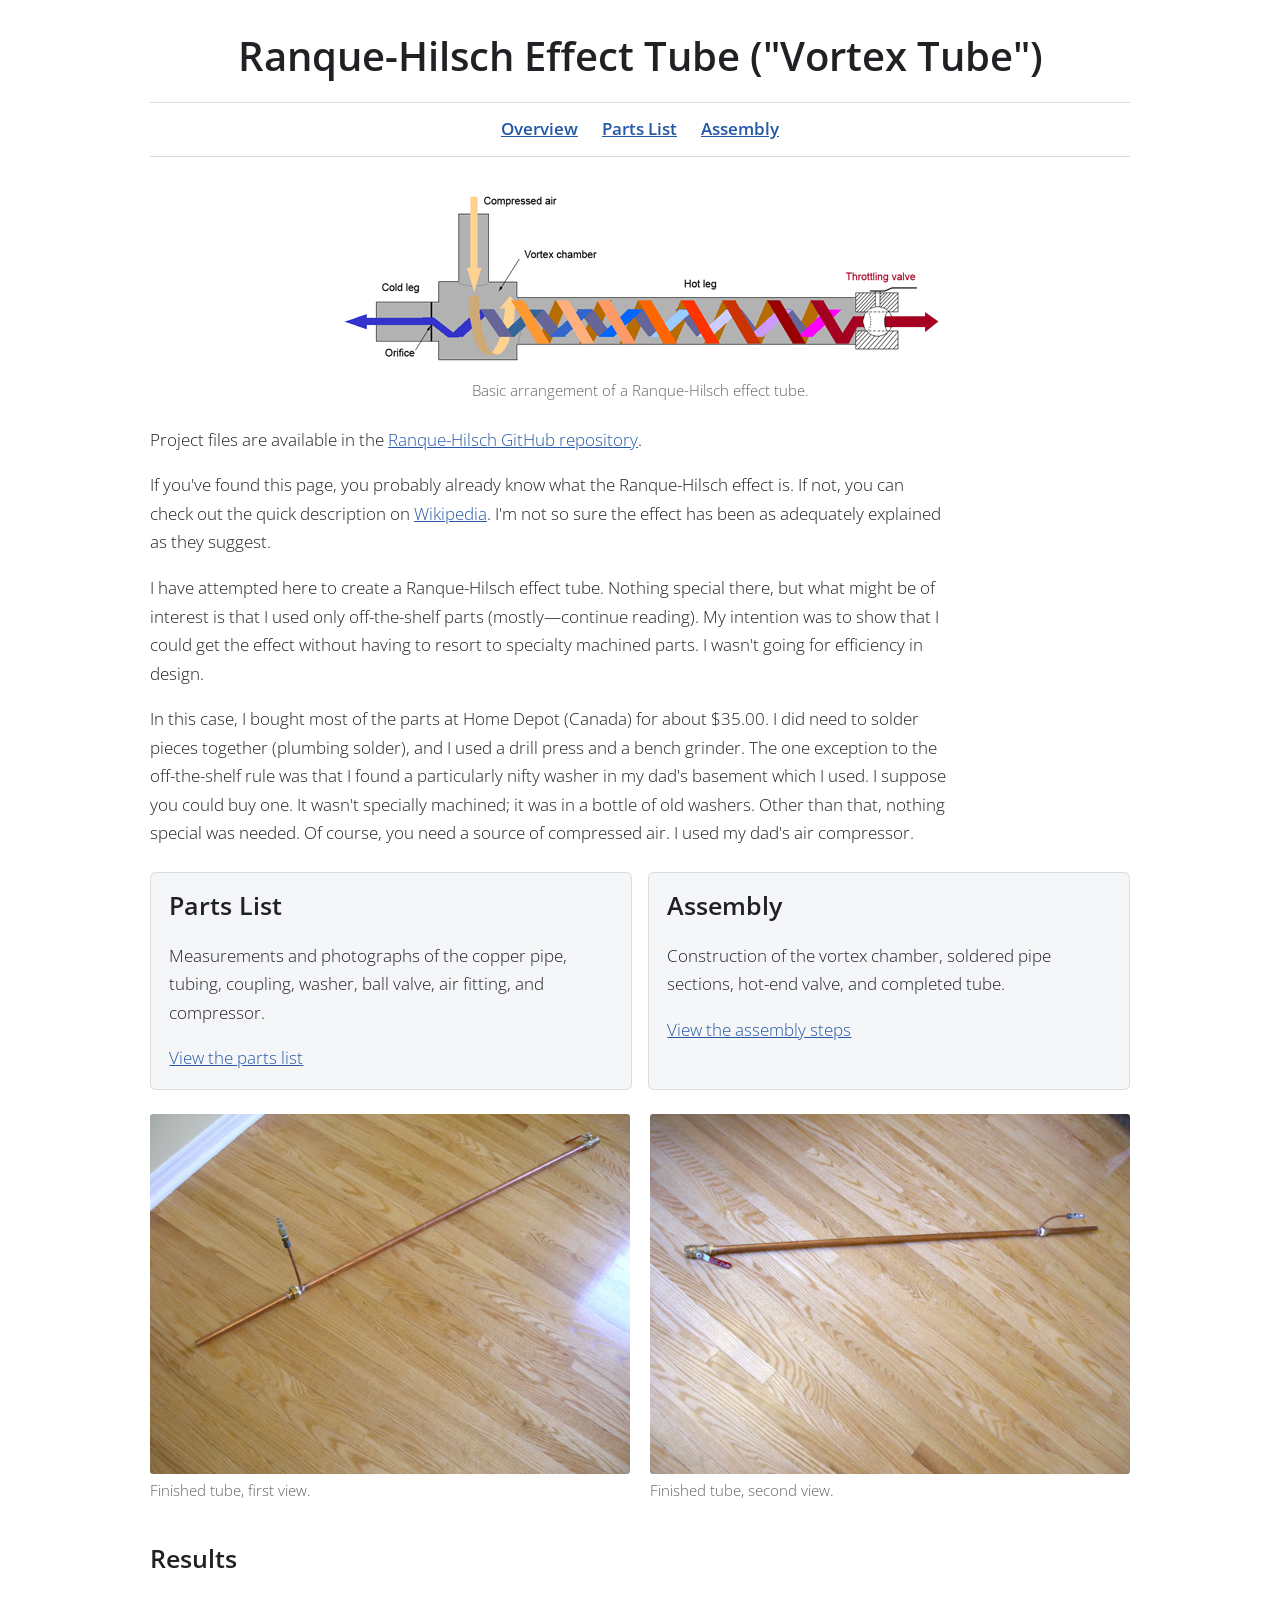
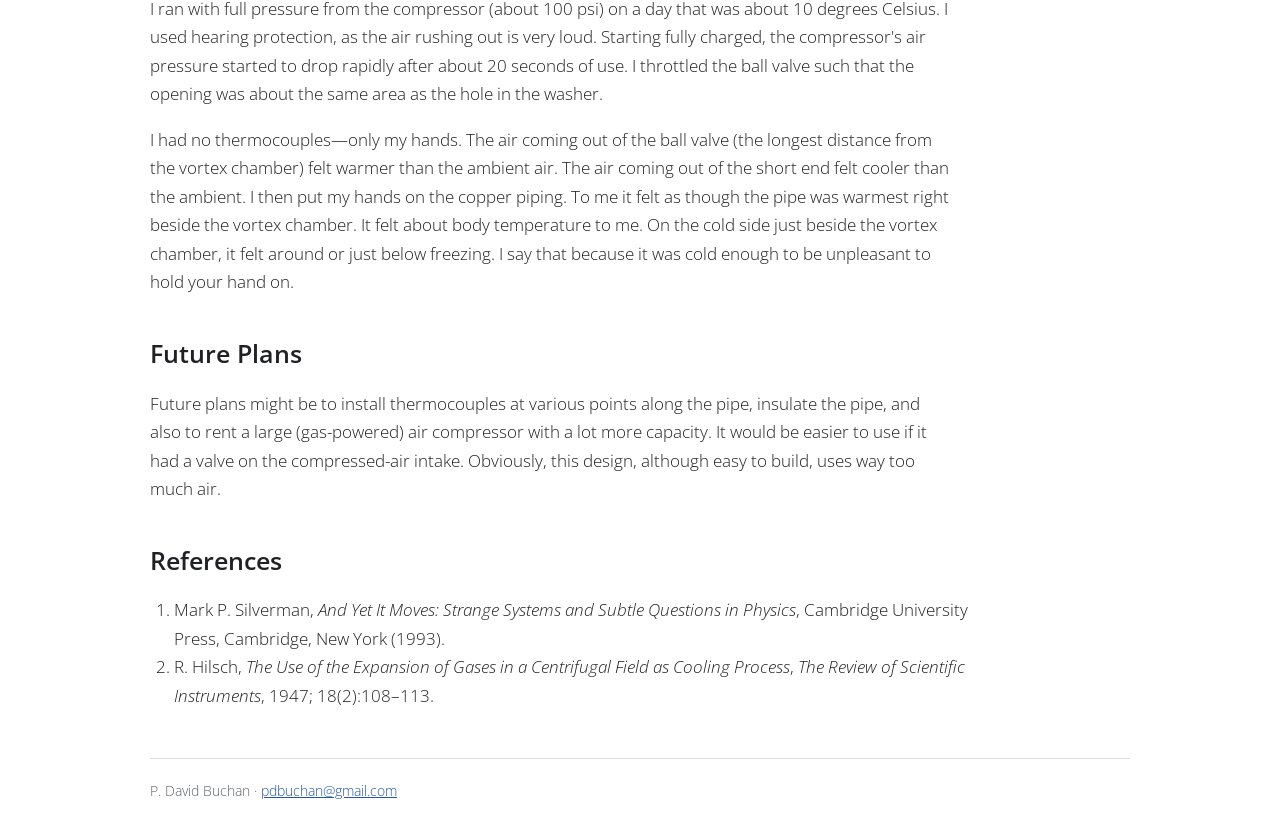
<file: docs/index.html>
<!doctype html>
<html lang="en">
<head>
  <meta charset="utf-8">
  <meta name="viewport" content="width=device-width, initial-scale=1">
  <meta name="description" content="A Ranque-Hilsch effect vortex tube made from off-the-shelf parts.">
  <meta name="keywords" content="Ranque, Hilsch, vortex tube, vortex effect, compressed air">
  <title>Ranque-Hilsch Effect Tube (Vortex Tube)</title>
  <link rel="preconnect" href="https://fonts.googleapis.com">
  <link rel="preconnect" href="https://fonts.gstatic.com" crossorigin>
  <link href="https://fonts.googleapis.com/css2?family=Open+Sans:wght@300;400;600;700&amp;display=swap" rel="stylesheet">
  <link rel="stylesheet" href="assets/ranque-hilsch.css">
</head>
<body>
<header>
  <h1>Ranque-Hilsch Effect Tube ("Vortex Tube")</h1>
  <nav aria-label="Main navigation">
    <ul>
      <li><a href="index.html" aria-current="page">Overview</a></li>
      <li><a href="parts.html">Parts List</a></li>
      <li><a href="assembly.html">Assembly</a></li>
    </ul>
  </nav>
</header>

<main>
  <figure class="centered hero-diagram">
    <img src="assets/images/diagram.jpg" alt="Diagram of a Ranque-Hilsch vortex tube showing compressed-air inlet, vortex chamber, cold outlet, hot outlet, orifice, and throttling valve" width="600" height="185">
    <figcaption>Basic arrangement of a Ranque-Hilsch effect tube.</figcaption>
  </figure>

  <p>Project files are available in the <a href="https://github.com/pdbuchan/ranque-hilsch">Ranque-Hilsch GitHub repository</a>.</p>

  <p>If you've found this page, you probably already know what the Ranque-Hilsch effect is. If not, you can check out the quick description on <a href="https://en.wikipedia.org/wiki/Ranque%E2%80%93Hilsch_vortex_tube">Wikipedia</a>. I'm not so sure the effect has been as adequately explained as they suggest.</p>

  <p>I have attempted here to create a Ranque-Hilsch effect tube. Nothing special there, but what might be of interest is that I used only off-the-shelf parts (mostly—continue reading). My intention was to show that I could get the effect without having to resort to specialty machined parts. I wasn't going for efficiency in design.</p>

  <p>In this case, I bought most of the parts at Home Depot (Canada) for about $35.00. I did need to solder pieces together (plumbing solder), and I used a drill press and a bench grinder. The one exception to the off-the-shelf rule was that I found a particularly nifty washer in my dad's basement which I used. I suppose you could buy one. It wasn't specially machined; it was in a bottle of old washers. Other than that, nothing special was needed. Of course, you need a source of compressed air. I used my dad's air compressor.</p>

  <div class="card-grid">
    <section class="card">
      <h2>Parts List</h2>
      <p>Measurements and photographs of the copper pipe, tubing, coupling, washer, ball valve, air fitting, and compressor.</p>
      <p><a href="parts.html">View the parts list</a></p>
    </section>
    <section class="card">
      <h2>Assembly</h2>
      <p>Construction of the vortex chamber, soldered pipe sections, hot-end valve, and completed tube.</p>
      <p><a href="assembly.html">View the assembly steps</a></p>
    </section>
  </div>

  <div class="photo-grid" aria-label="Finished Ranque-Hilsch effect tube photographs">
    <figure>
      <img src="assets/images/finished.jpg" alt="Finished Ranque-Hilsch effect tube, first view" width="600" height="450" loading="lazy">
      <figcaption>Finished tube, first view.</figcaption>
    </figure>
    <figure>
      <img src="assets/images/finished2.jpg" alt="Finished Ranque-Hilsch effect tube, second view" width="600" height="450" loading="lazy">
      <figcaption>Finished tube, second view.</figcaption>
    </figure>
  </div>

  <h2>Results</h2>

  <p>I ran with full pressure from the compressor (about 100 psi) on a day that was about 10 degrees Celsius. I used hearing protection, as the air rushing out is very loud. Starting fully charged, the compressor's air pressure started to drop rapidly after about 20 seconds of use. I throttled the ball valve such that the opening was about the same area as the hole in the washer.</p>

  <p>I had no thermocouples—only my hands. The air coming out of the ball valve (the longest distance from the vortex chamber) felt warmer than the ambient air. The air coming out of the short end felt cooler than the ambient. I then put my hands on the copper piping. To me it felt as though the pipe was warmest right beside the vortex chamber. It felt about body temperature to me. On the cold side just beside the vortex chamber, it felt around or just below freezing. I say that because it was cold enough to be unpleasant to hold your hand on.</p>

  <h2>Future Plans</h2>

  <p>Future plans might be to install thermocouples at various points along the pipe, insulate the pipe, and also to rent a large (gas-powered) air compressor with a lot more capacity. It would be easier to use if it had a valve on the compressed-air intake. Obviously, this design, although easy to build, uses way too much air.</p>

  <h2>References</h2>
  <ol class="references">
    <li>Mark P. Silverman, <i>And Yet It Moves: Strange Systems and Subtle Questions in Physics</i>, Cambridge University Press, Cambridge, New York (1993).</li>
    <li>R. Hilsch, <i>The Use of the Expansion of Gases in a Centrifugal Field as Cooling Process</i>, <i>The Review of Scientific Instruments</i>, 1947; 18(2):108–113.</li>
  </ol>
</main>

<footer>
  <p>P. David Buchan · <a href="mailto:pdbuchan@gmail.com">pdbuchan@gmail.com</a></p>
</footer>
</body>
</html>
</file>
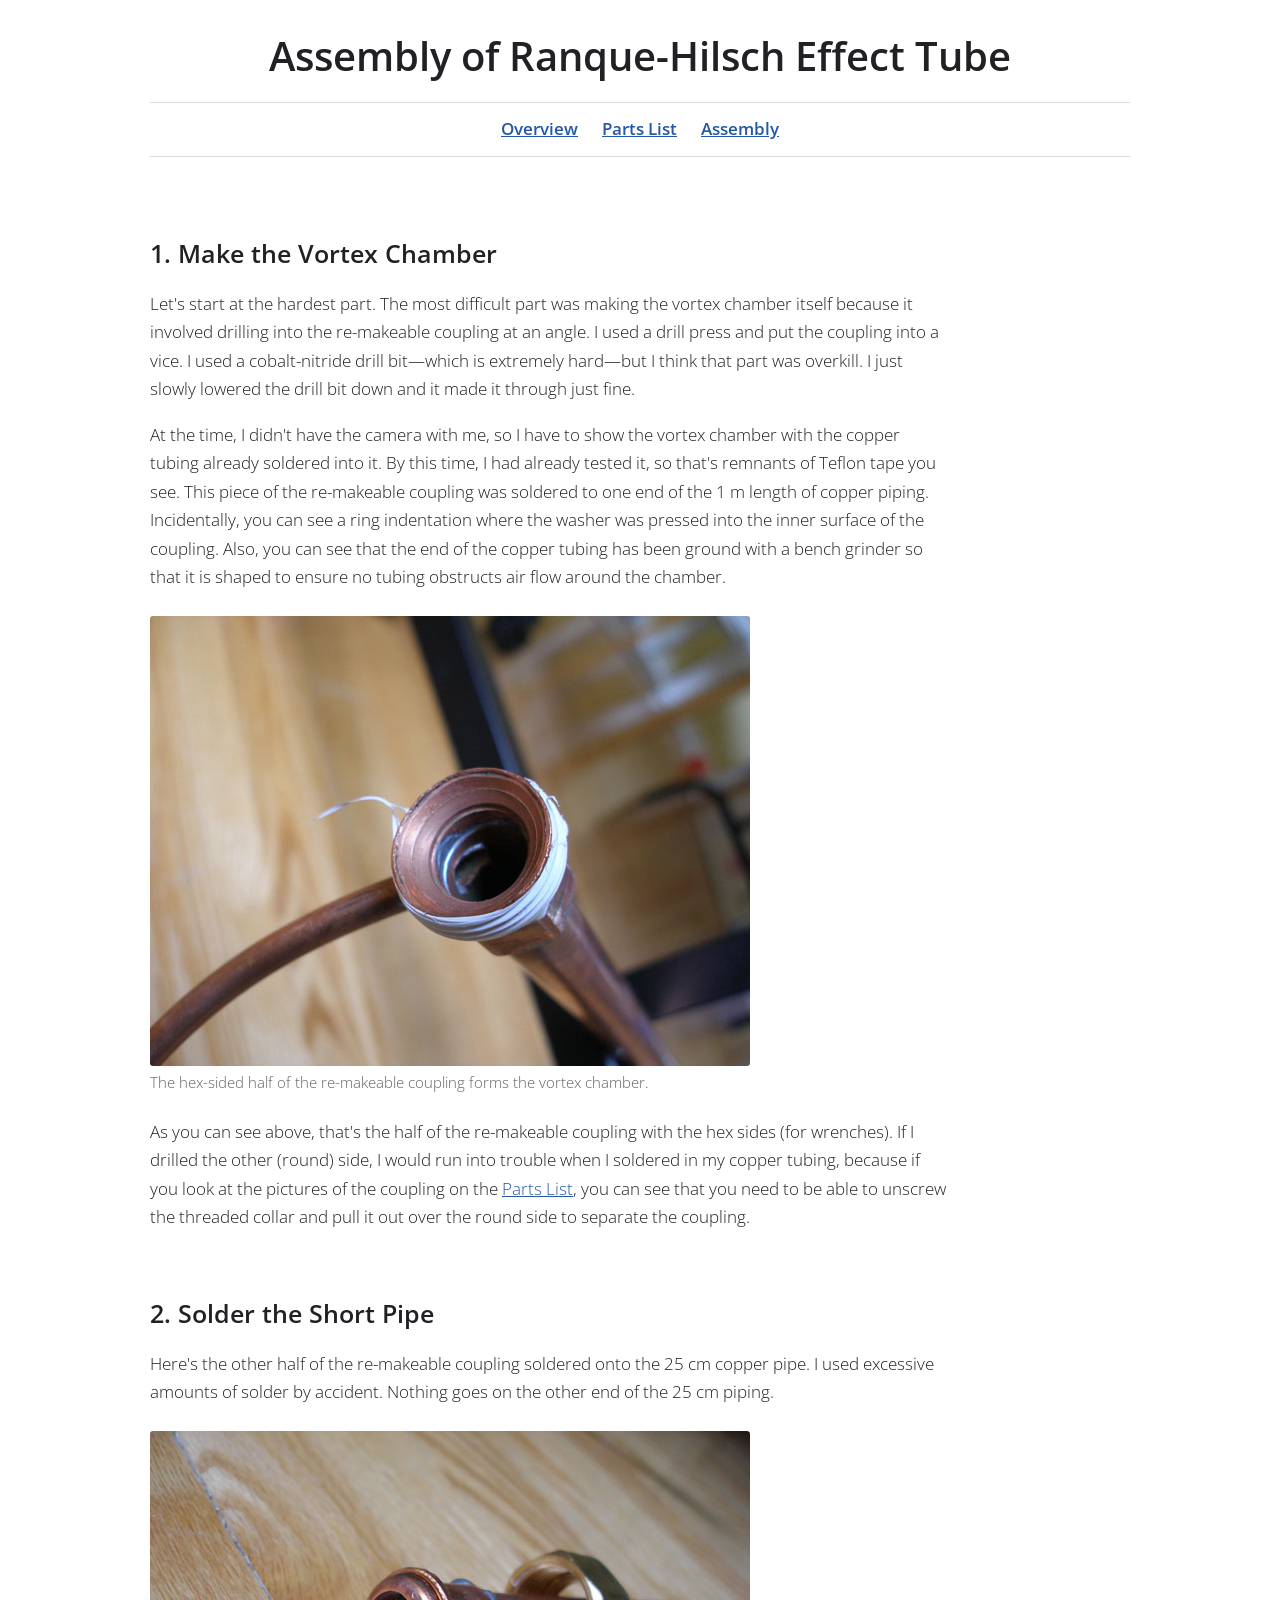
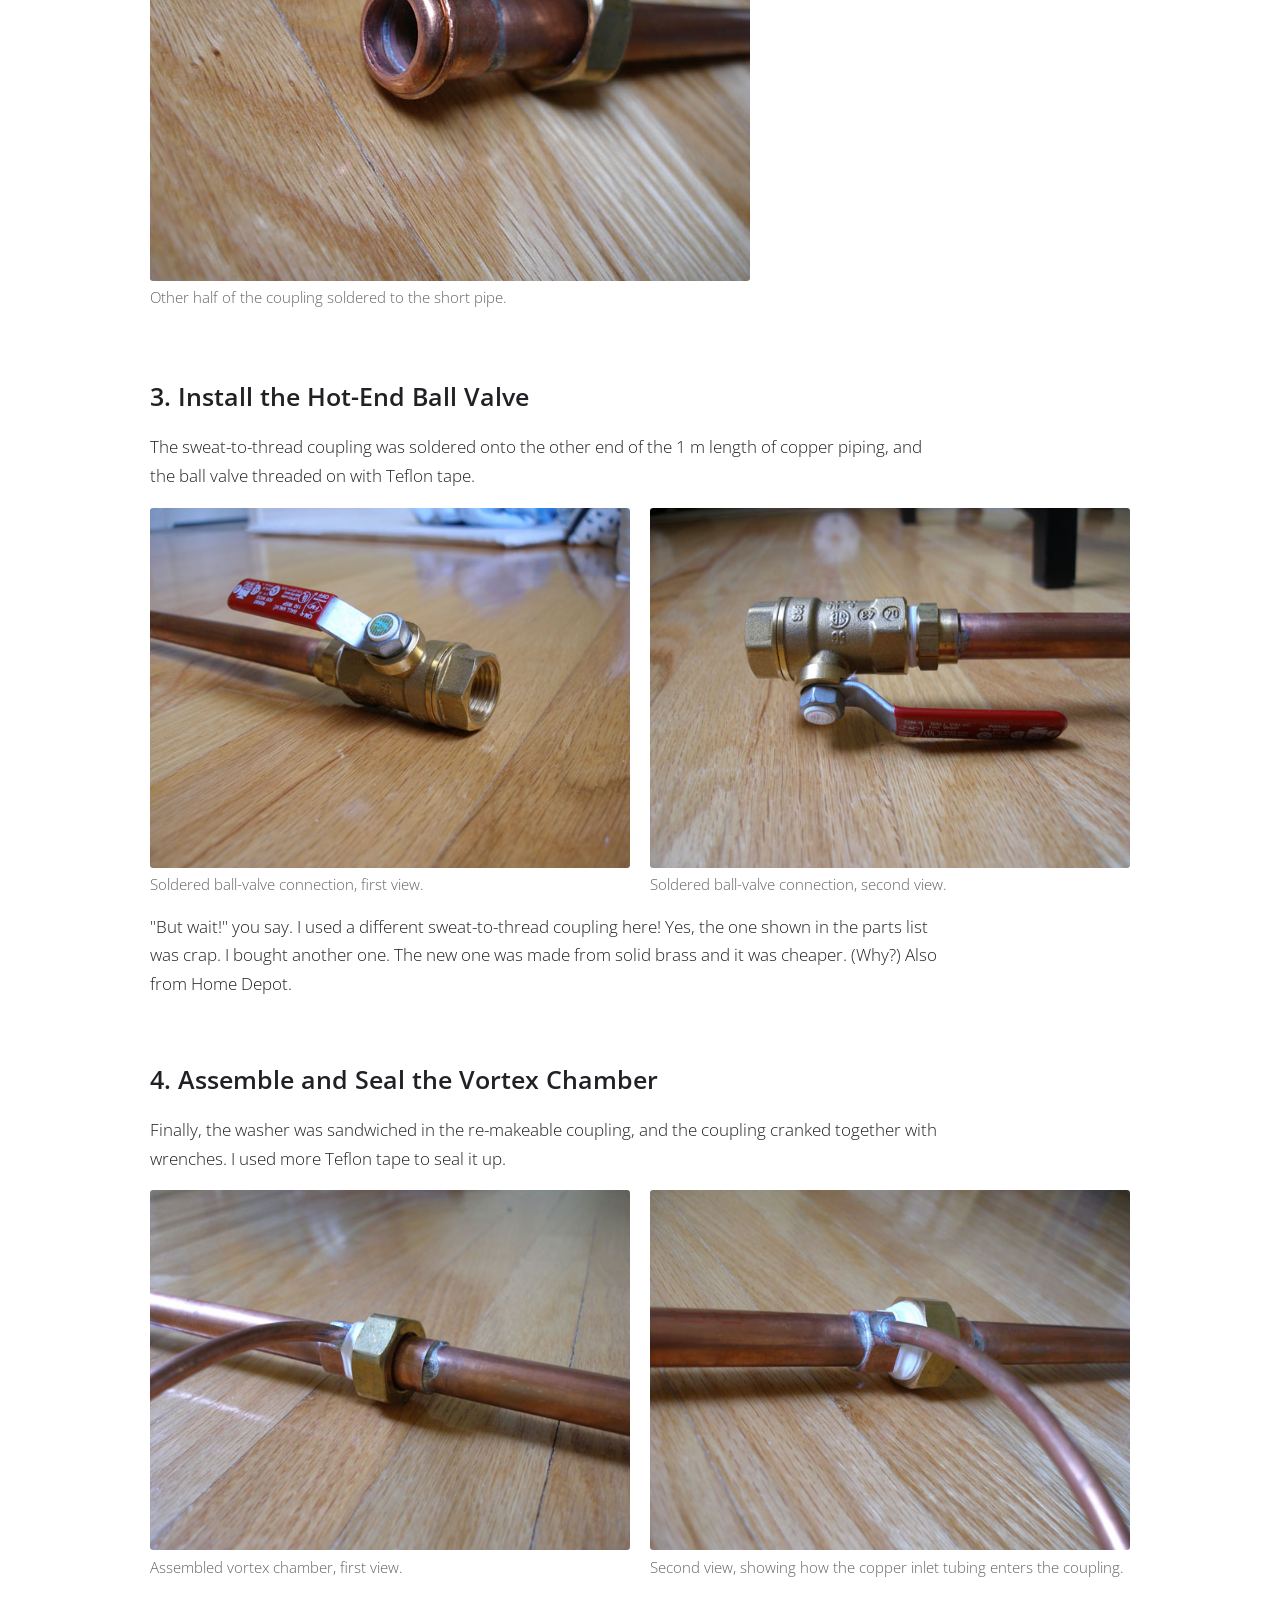
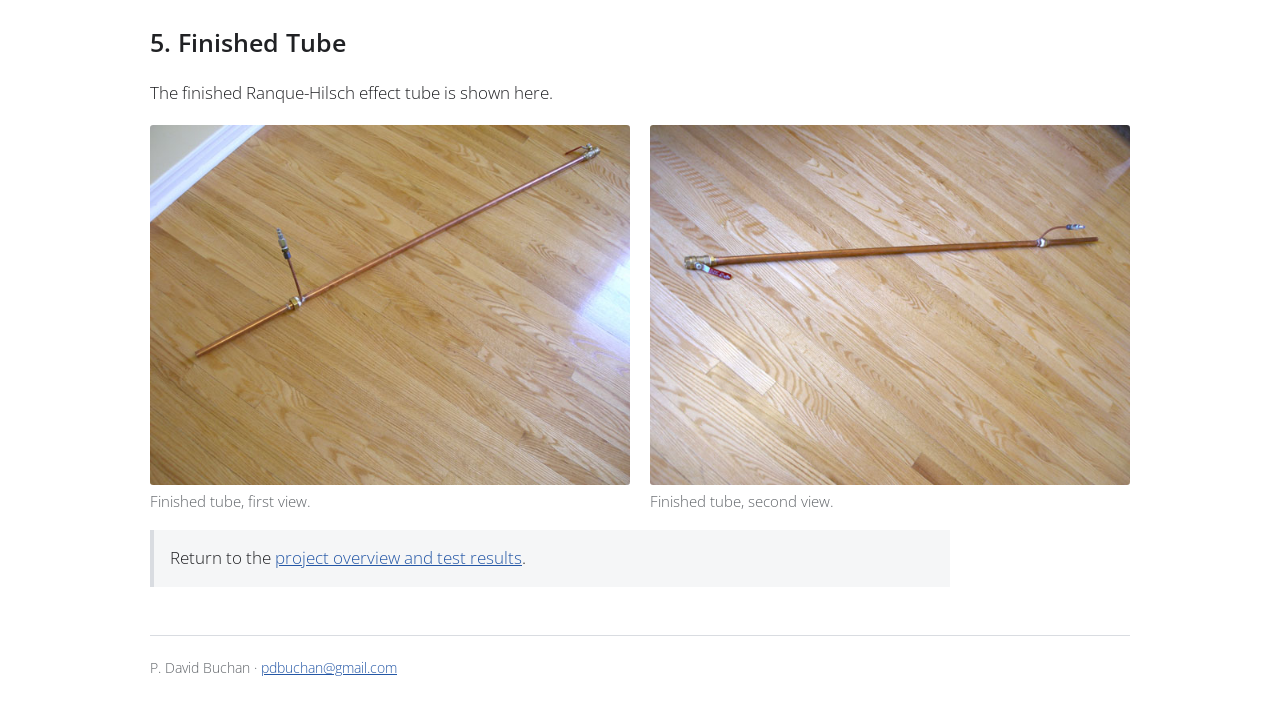
<file: docs/assembly.html>
<!doctype html>
<html lang="en">
<head>
  <meta charset="utf-8">
  <meta name="viewport" content="width=device-width, initial-scale=1">
  <meta name="description" content="Step-by-step assembly of an off-the-shelf Ranque-Hilsch effect vortex tube.">
  <title>Assembly — Ranque-Hilsch Effect Tube</title>
  <link rel="preconnect" href="https://fonts.googleapis.com">
  <link rel="preconnect" href="https://fonts.gstatic.com" crossorigin>
  <link href="https://fonts.googleapis.com/css2?family=Open+Sans:wght@300;400;600;700&amp;display=swap" rel="stylesheet">
  <link rel="stylesheet" href="assets/ranque-hilsch.css">
</head>
<body>
<header>
  <h1>Assembly of Ranque-Hilsch Effect Tube</h1>
  <nav aria-label="Main navigation">
    <ul>
      <li><a href="index.html">Overview</a></li>
      <li><a href="parts.html">Parts List</a></li>
      <li><a href="assembly.html" aria-current="page">Assembly</a></li>
    </ul>
  </nav>
</header>

<main>
  <section class="step">
    <h2>1. Make the Vortex Chamber</h2>
    <p>Let's start at the hardest part. The most difficult part was making the vortex chamber itself because it involved drilling into the re-makeable coupling at an angle. I used a drill press and put the coupling into a vice. I used a cobalt-nitride drill bit—which is extremely hard—but I think that part was overkill. I just slowly lowered the drill bit down and it made it through just fine.</p>

    <p>At the time, I didn't have the camera with me, so I have to show the vortex chamber with the copper tubing already soldered into it. By this time, I had already tested it, so that's remnants of Teflon tape you see. This piece of the re-makeable coupling was soldered to one end of the 1 m length of copper piping. Incidentally, you can see a ring indentation where the washer was pressed into the inner surface of the coupling. Also, you can see that the end of the copper tubing has been ground with a bench grinder so that it is shaped to ensure no tubing obstructs air flow around the chamber.</p>

    <figure>
      <img src="assets/images/coupling-soldered-2nd-half.jpg" alt="Hex-sided half of the coupling soldered to the long copper pipe, with the small copper inlet tube entering at an angle" width="600" height="450">
      <figcaption>The hex-sided half of the re-makeable coupling forms the vortex chamber.</figcaption>
    </figure>

    <p>As you can see above, that's the half of the re-makeable coupling with the hex sides (for wrenches). If I drilled the other (round) side, I would run into trouble when I soldered in my copper tubing, because if you look at the pictures of the coupling on the <a href="parts.html">Parts List</a>, you can see that you need to be able to unscrew the threaded collar and pull it out over the round side to separate the coupling.</p>
  </section>

  <section class="step">
    <h2>2. Solder the Short Pipe</h2>
    <p>Here's the other half of the re-makeable coupling soldered onto the 25 cm copper pipe. I used excessive amounts of solder by accident. Nothing goes on the other end of the 25 cm piping.</p>
    <figure>
      <img src="assets/images/coupling-soldered-one-half.jpg" alt="Round half of the re-makeable coupling soldered to the short copper pipe" width="600" height="450" loading="lazy">
      <figcaption>Other half of the coupling soldered to the short pipe.</figcaption>
    </figure>
  </section>

  <section class="step">
    <h2>3. Install the Hot-End Ball Valve</h2>
    <p>The sweat-to-thread coupling was soldered onto the other end of the 1 m length of copper piping, and the ball valve threaded on with Teflon tape.</p>
    <div class="photo-grid">
      <figure>
        <img src="assets/images/ball-valve-soldered.jpg" alt="Ball valve attached to the long copper pipe, first view" width="600" height="450" loading="lazy">
        <figcaption>Soldered ball-valve connection, first view.</figcaption>
      </figure>
      <figure>
        <img src="assets/images/ball-valve-soldered2.jpg" alt="Ball valve attached to the long copper pipe, second view" width="600" height="450" loading="lazy">
        <figcaption>Soldered ball-valve connection, second view.</figcaption>
      </figure>
    </div>
    <p>"But wait!" you say. I used a different sweat-to-thread coupling here! Yes, the one shown in the parts list was crap. I bought another one. The new one was made from solid brass and it was cheaper. (Why?) Also from Home Depot.</p>
  </section>

  <section class="step">
    <h2>4. Assemble and Seal the Vortex Chamber</h2>
    <p>Finally, the washer was sandwiched in the re-makeable coupling, and the coupling cranked together with wrenches. I used more Teflon tape to seal it up.</p>
    <div class="photo-grid">
      <figure>
        <img src="assets/images/vortex-chamber-soldered.jpg" alt="Assembled vortex chamber, first view" width="600" height="450" loading="lazy">
        <figcaption>Assembled vortex chamber, first view.</figcaption>
      </figure>
      <figure>
        <img src="assets/images/vortex-chamber-soldered2.jpg" alt="Assembled vortex chamber showing the angled small copper inlet tube" width="600" height="450" loading="lazy">
        <figcaption>Second view, showing how the copper inlet tubing enters the coupling.</figcaption>
      </figure>
    </div>
  </section>

  <section class="step">
    <h2>5. Finished Tube</h2>
    <p>The finished Ranque-Hilsch effect tube is shown here.</p>
    <div class="photo-grid">
      <figure>
        <img src="assets/images/finished.jpg" alt="Finished Ranque-Hilsch effect tube, first view" width="600" height="450" loading="lazy">
        <figcaption>Finished tube, first view.</figcaption>
      </figure>
      <figure>
        <img src="assets/images/finished2.jpg" alt="Finished Ranque-Hilsch effect tube, second view" width="600" height="450" loading="lazy">
        <figcaption>Finished tube, second view.</figcaption>
      </figure>
    </div>
  </section>

  <p class="note">Return to the <a href="index.html">project overview and test results</a>.</p>
</main>

<footer>
  <p>P. David Buchan · <a href="mailto:pdbuchan@gmail.com">pdbuchan@gmail.com</a></p>
</footer>
</body>
</html>
</file>
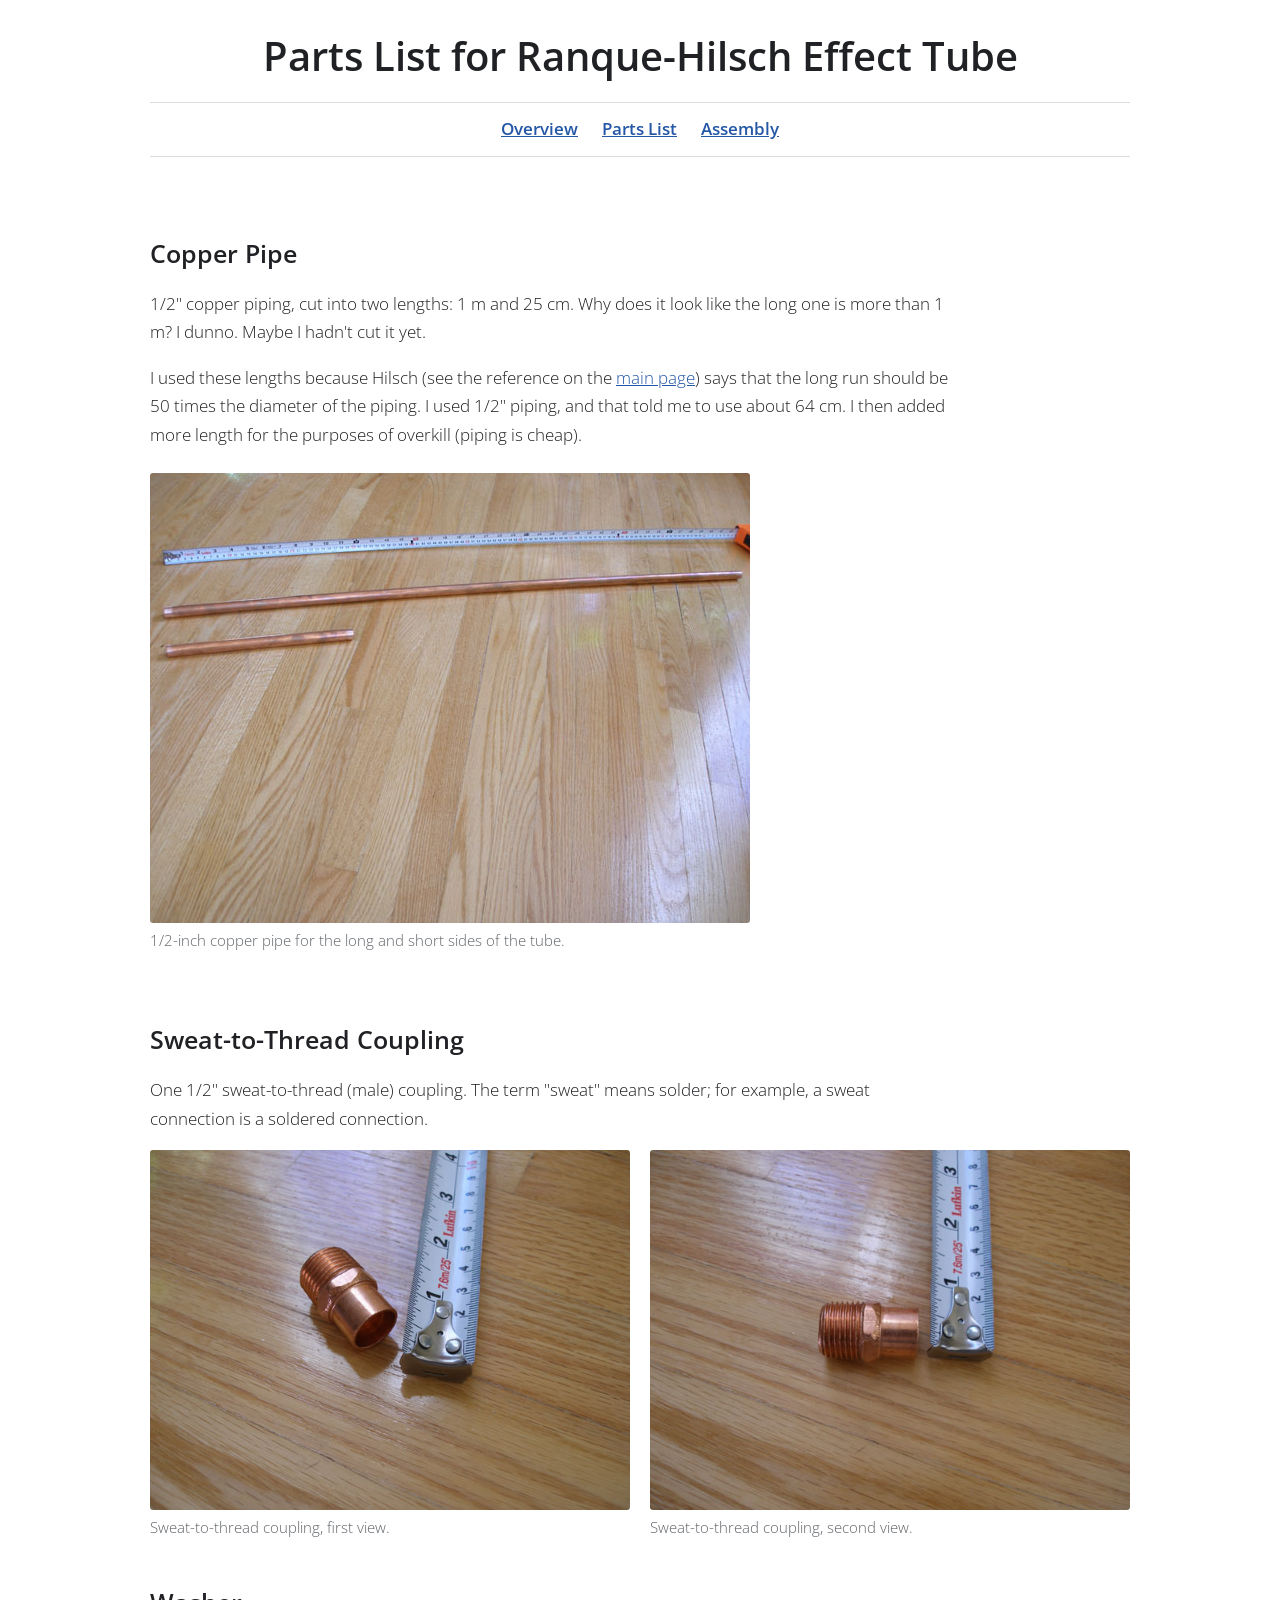
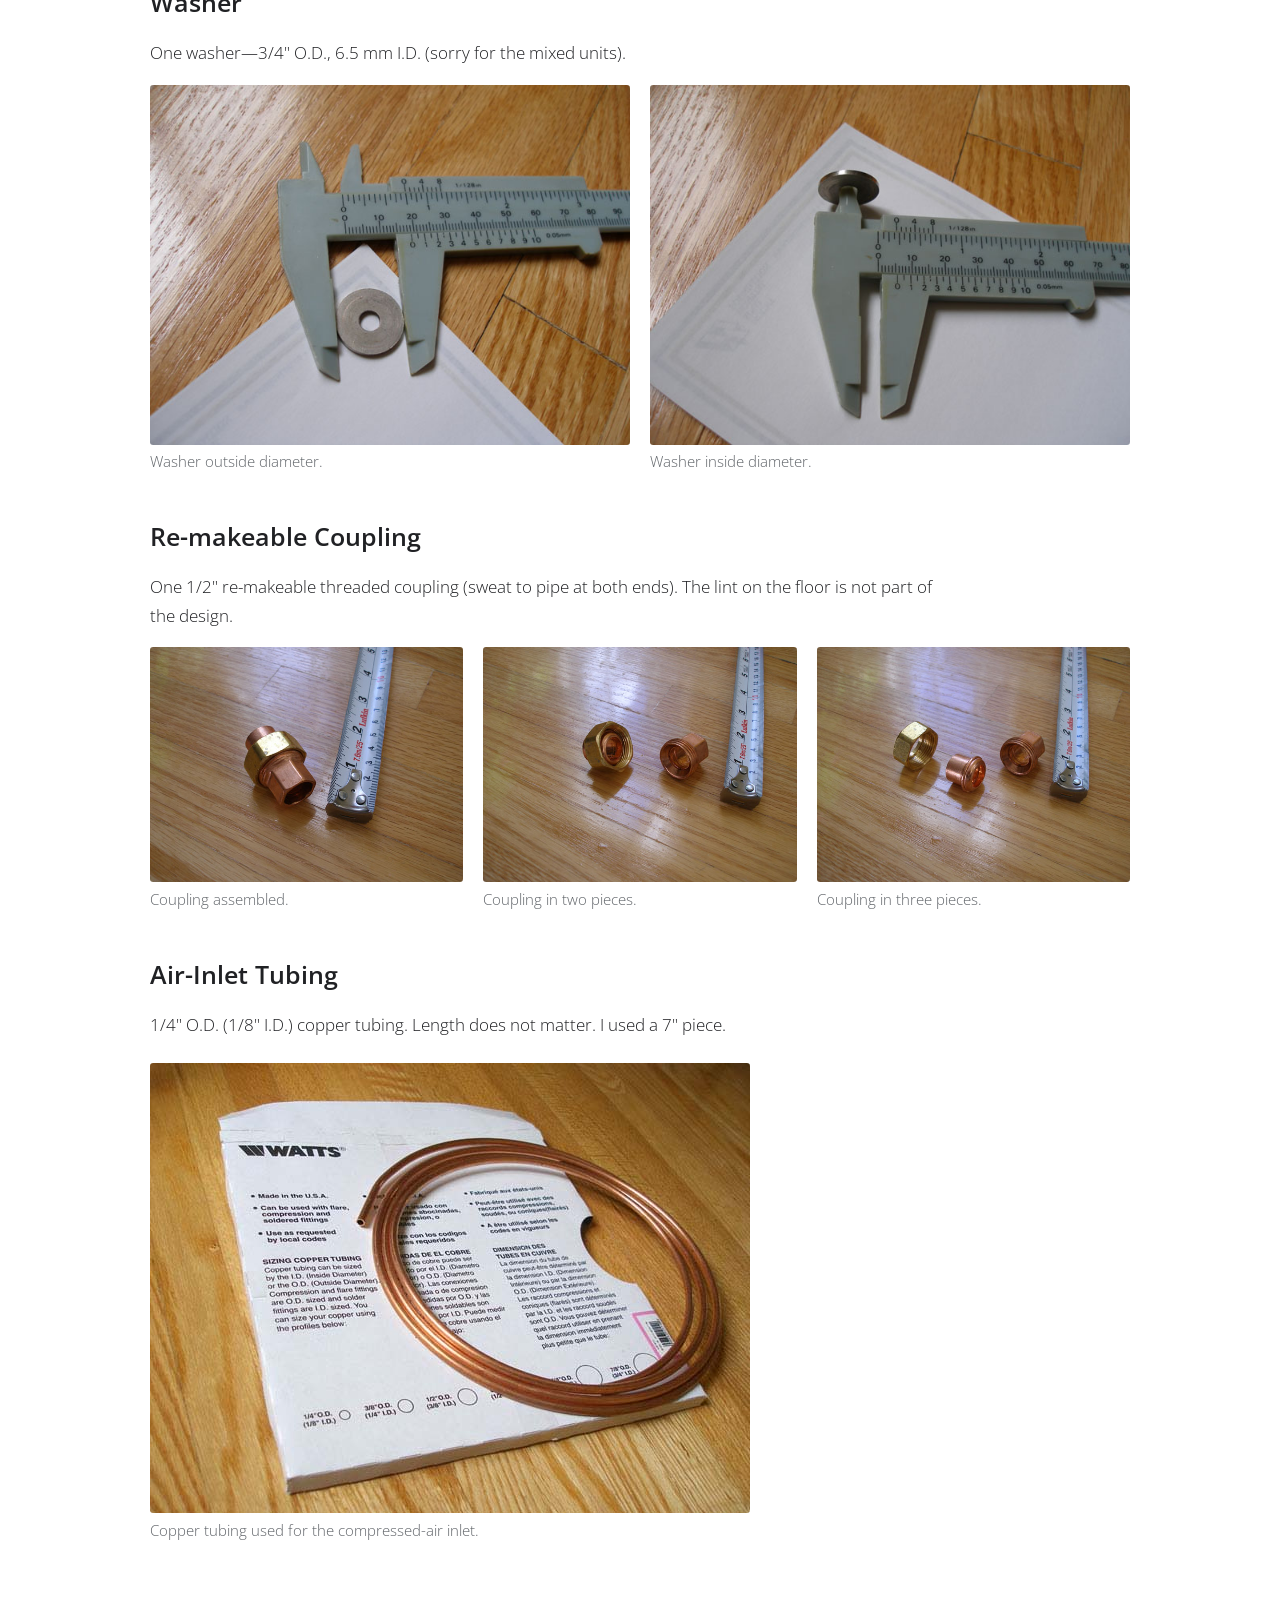
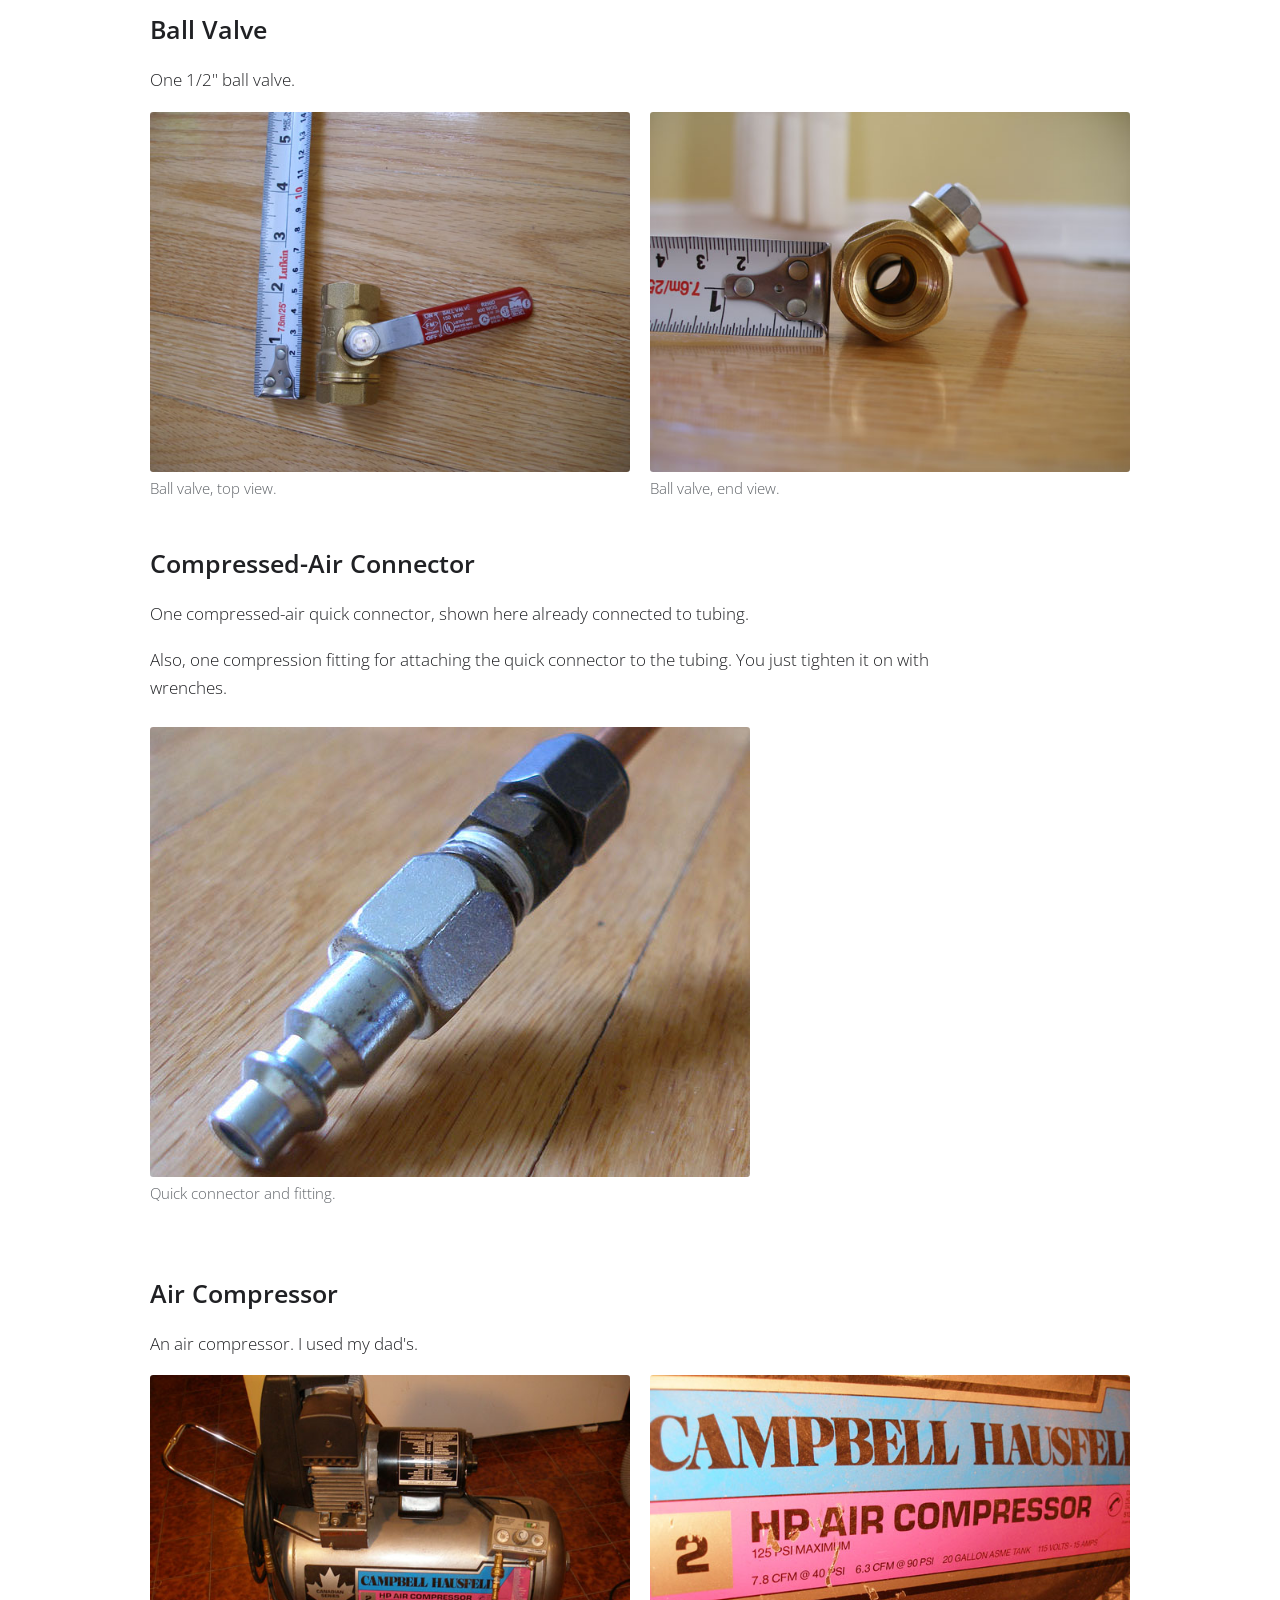
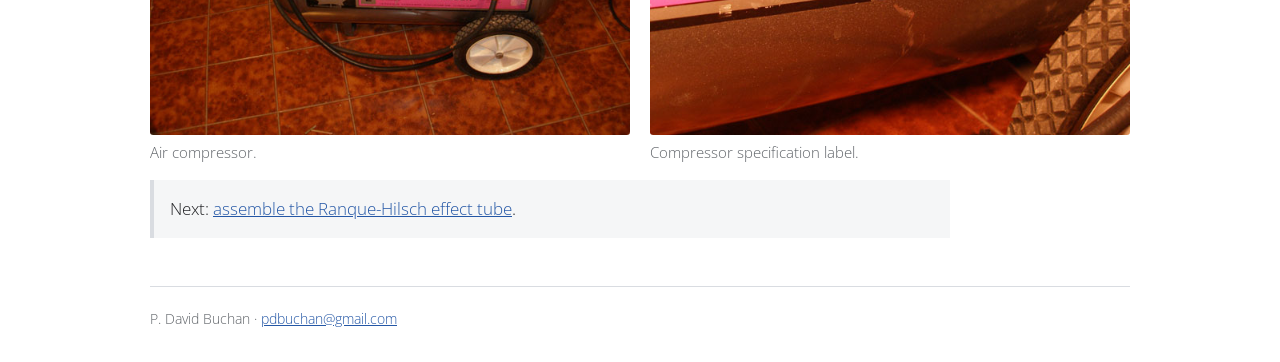
<file: docs/parts.html>
<!doctype html>
<html lang="en">
<head>
  <meta charset="utf-8">
  <meta name="viewport" content="width=device-width, initial-scale=1">
  <meta name="description" content="Parts list and photographs for an off-the-shelf Ranque-Hilsch effect vortex tube.">
  <title>Parts List — Ranque-Hilsch Effect Tube</title>
  <link rel="preconnect" href="https://fonts.googleapis.com">
  <link rel="preconnect" href="https://fonts.gstatic.com" crossorigin>
  <link href="https://fonts.googleapis.com/css2?family=Open+Sans:wght@300;400;600;700&amp;display=swap" rel="stylesheet">
  <link rel="stylesheet" href="assets/ranque-hilsch.css">
</head>
<body>
<header>
  <h1>Parts List for Ranque-Hilsch Effect Tube</h1>
  <nav aria-label="Main navigation">
    <ul>
      <li><a href="index.html">Overview</a></li>
      <li><a href="parts.html" aria-current="page">Parts List</a></li>
      <li><a href="assembly.html">Assembly</a></li>
    </ul>
  </nav>
</header>

<main>
  <section class="part">
    <h2>Copper Pipe</h2>
    <p>1/2" copper piping, cut into two lengths: 1 m and 25 cm. Why does it look like the long one is more than 1 m? I dunno. Maybe I hadn't cut it yet.</p>
    <p>I used these lengths because Hilsch (see the reference on the <a href="index.html">main page</a>) says that the long run should be 50 times the diameter of the piping. I used 1/2" piping, and that told me to use about 64 cm. I then added more length for the purposes of overkill (piping is cheap).</p>
    <figure>
      <img src="assets/images/copper-piping.jpg" alt="Two lengths of half-inch copper pipe" width="600" height="450">
      <figcaption>1/2-inch copper pipe for the long and short sides of the tube.</figcaption>
    </figure>
  </section>

  <section class="part">
    <h2>Sweat-to-Thread Coupling</h2>
    <p>One 1/2" sweat-to-thread (male) coupling. The term "sweat" means solder; for example, a sweat connection is a soldered connection.</p>
    <div class="photo-grid">
      <figure>
        <img src="assets/images/sweat-to-thread.jpg" alt="Half-inch sweat-to-thread male coupling, first view" width="600" height="450" loading="lazy">
        <figcaption>Sweat-to-thread coupling, first view.</figcaption>
      </figure>
      <figure>
        <img src="assets/images/sweat-to-thread2.jpg" alt="Half-inch sweat-to-thread male coupling, threaded end view" width="600" height="450" loading="lazy">
        <figcaption>Sweat-to-thread coupling, second view.</figcaption>
      </figure>
    </div>
  </section>

  <section class="part">
    <h2>Washer</h2>
    <p>One washer—3/4" O.D., 6.5 mm I.D. (sorry for the mixed units).</p>
    <div class="photo-grid">
      <figure>
        <img src="assets/images/washer-od.jpg" alt="Washer outside diameter measured with calipers" width="600" height="450" loading="lazy">
        <figcaption>Washer outside diameter.</figcaption>
      </figure>
      <figure>
        <img src="assets/images/washer-id.jpg" alt="Washer inside diameter measured with calipers" width="600" height="450" loading="lazy">
        <figcaption>Washer inside diameter.</figcaption>
      </figure>
    </div>
  </section>

  <section class="part">
    <h2>Re-makeable Coupling</h2>
    <p>One 1/2" re-makeable threaded coupling (sweat to pipe at both ends). The lint on the floor is not part of the design.</p>
    <div class="photo-grid">
      <figure>
        <img src="assets/images/coupling-together.jpg" alt="Re-makeable copper coupling assembled" width="600" height="450" loading="lazy">
        <figcaption>Coupling assembled.</figcaption>
      </figure>
      <figure>
        <img src="assets/images/coupling-2pieces.jpg" alt="Re-makeable copper coupling separated into two main pieces" width="600" height="450" loading="lazy">
        <figcaption>Coupling in two pieces.</figcaption>
      </figure>
      <figure>
        <img src="assets/images/coupling-3pieces.jpg" alt="Re-makeable copper coupling separated into three pieces" width="600" height="450" loading="lazy">
        <figcaption>Coupling in three pieces.</figcaption>
      </figure>
    </div>
  </section>

  <section class="part">
    <h2>Air-Inlet Tubing</h2>
    <p>1/4" O.D. (1/8" I.D.) copper tubing. Length does not matter. I used a 7" piece.</p>
    <figure>
      <img src="assets/images/copper-tubing.jpg" alt="Coiled quarter-inch outside-diameter copper tubing" width="600" height="450" loading="lazy">
      <figcaption>Copper tubing used for the compressed-air inlet.</figcaption>
    </figure>
  </section>

  <section class="part">
    <h2>Ball Valve</h2>
    <p>One 1/2" ball valve.</p>
    <div class="photo-grid">
      <figure>
        <img src="assets/images/ball-valve-top-view.jpg" alt="Half-inch ball valve, top view" width="600" height="450" loading="lazy">
        <figcaption>Ball valve, top view.</figcaption>
      </figure>
      <figure>
        <img src="assets/images/ball-valve-end-view.jpg" alt="Half-inch ball valve, end view" width="600" height="450" loading="lazy">
        <figcaption>Ball valve, end view.</figcaption>
      </figure>
    </div>
  </section>

  <section class="part">
    <h2>Compressed-Air Connector</h2>
    <p>One compressed-air quick connector, shown here already connected to tubing.</p>
    <p>Also, one compression fitting for attaching the quick connector to the tubing. You just tighten it on with wrenches.</p>
    <figure>
      <img src="assets/images/quick-connect.jpg" alt="Compressed-air quick connector and compression fitting" width="600" height="450" loading="lazy">
      <figcaption>Quick connector and fitting.</figcaption>
    </figure>
  </section>

  <section class="part">
    <h2>Air Compressor</h2>
    <p>An air compressor. I used my dad's.</p>
    <div class="photo-grid">
      <figure>
        <img src="assets/images/compressor.jpg" alt="Air compressor used to test the vortex tube" width="600" height="450" loading="lazy">
        <figcaption>Air compressor.</figcaption>
      </figure>
      <figure>
        <img src="assets/images/compressor-closeup.jpg" alt="Close-up of the air compressor label" width="600" height="450" loading="lazy">
        <figcaption>Compressor specification label.</figcaption>
      </figure>
    </div>
  </section>

  <p class="note">Next: <a href="assembly.html">assemble the Ranque-Hilsch effect tube</a>.</p>
</main>

<footer>
  <p>P. David Buchan · <a href="mailto:pdbuchan@gmail.com">pdbuchan@gmail.com</a></p>
</footer>
</body>
</html>
</file>
<file: docs/assets/ranque-hilsch.css>
:root {
  color-scheme: light dark;
  --background: #ffffff;
  --surface: #f5f6f7;
  --text: #202124;
  --muted: #5f6368;
  --border: #d9dce1;
  --link: #2457a6;
  --max-width: 980px;
}

@media (prefers-color-scheme: dark) {
  :root {
    --background: #111315;
    --surface: #1b1e21;
    --text: #eceff1;
    --muted: #b0b6bc;
    --border: #363a3f;
    --link: #8ab4f8;
  }
}

* {
  box-sizing: border-box;
}

html {
  font-size: 100%;
}

body {
  margin: 0;
  background: var(--background);
  color: var(--text);
  font-family: "Open Sans", Arial, Helvetica, sans-serif;
  font-size: 1.08rem;
  font-weight: 300;
  line-height: 1.65;
}

a {
  color: var(--link);
}

a:hover,
a:focus {
  text-decoration-thickness: 2px;
}

header,
main,
footer {
  width: min(calc(100% - 2rem), var(--max-width));
  margin-inline: auto;
}

header {
  padding-top: 2rem;
}

h1 {
  margin: 0 0 0.6rem;
  font-size: clamp(1.75rem, 4vw, 2.5rem);
  font-weight: 600;
  line-height: 1.2;
  text-align: center;
}

h2 {
  margin-top: 2.5rem;
  font-size: 1.55rem;
  font-weight: 600;
  line-height: 1.3;
}

h3 {
  margin-top: 1.8rem;
  font-size: 1.2rem;
  font-weight: 600;
}

p,
li {
  max-width: 80ch;
}

nav {
  margin: 1.4rem 0 2rem;
  padding: 0.75rem 1rem;
  border-block: 1px solid var(--border);
}

nav ul {
  display: flex;
  flex-wrap: wrap;
  justify-content: center;
  gap: 0.5rem 1.5rem;
  margin: 0;
  padding: 0;
  list-style: none;
}

nav a {
  font-weight: 600;
}

figure {
  margin: 1.5rem 0;
}

figure.centered {
  text-align: center;
}

figcaption {
  margin-top: 0.4rem;
  color: var(--muted);
  font-size: 0.92rem;
  line-height: 1.45;
}

img {
  display: block;
  max-width: 100%;
  height: auto;
  border-radius: 0.2rem;
}

figure.centered img {
  margin-inline: auto;
}

.hero-diagram img {
  width: 600px;
}

.photo-grid {
  display: grid;
  grid-template-columns: repeat(auto-fit, minmax(min(100%, 280px), 1fr));
  gap: 1.25rem;
  align-items: start;
}

.photo-grid figure {
  margin: 0;
}

.photo-grid img {
  width: 100%;
}

.card-grid {
  display: grid;
  grid-template-columns: repeat(auto-fit, minmax(min(100%, 250px), 1fr));
  gap: 1rem;
  margin: 1.5rem 0;
}

.card {
  padding: 1rem 1.15rem;
  background: var(--surface);
  border: 1px solid var(--border);
  border-radius: 0.35rem;
}

.card h2,
.card h3 {
  margin-top: 0;
}

.card p:last-child {
  margin-bottom: 0;
}

.step,
.part {
  padding-top: 0.5rem;
}

.measurements {
  margin: 1rem 0 1.5rem;
  padding-left: 1.4rem;
}

.references {
  padding-left: 1.5rem;
}

.note {
  padding: 0.9rem 1rem;
  background: var(--surface);
  border-left: 4px solid var(--border);
}

footer {
  margin-top: 3rem;
  padding: 1.25rem 0 2rem;
  border-top: 1px solid var(--border);
  color: var(--muted);
  font-size: 0.9rem;
}

footer p {
  margin: 0;
}

@media (max-width: 640px) {
  body {
    font-size: 1rem;
  }

  header,
  main,
  footer {
    width: min(calc(100% - 1.2rem), var(--max-width));
  }

  nav ul {
    gap: 0.35rem 1rem;
  }
}
</file>
